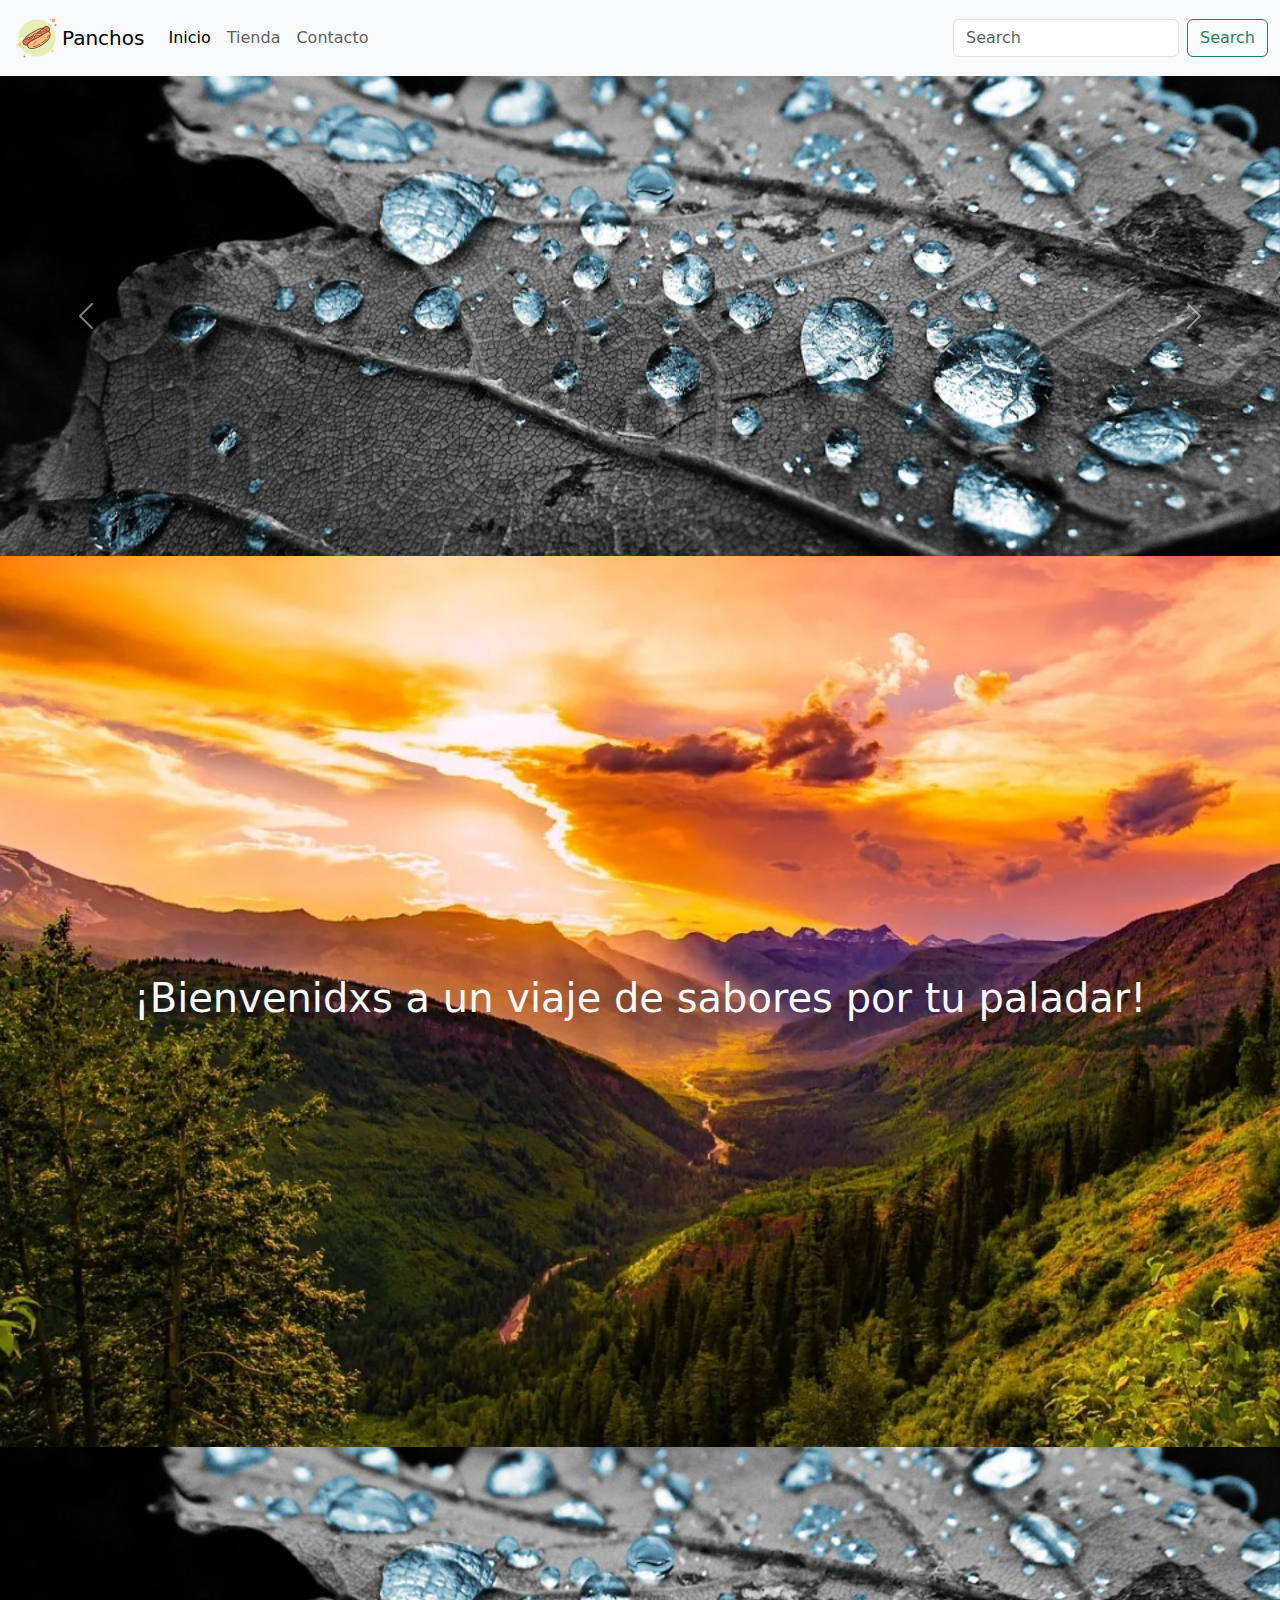
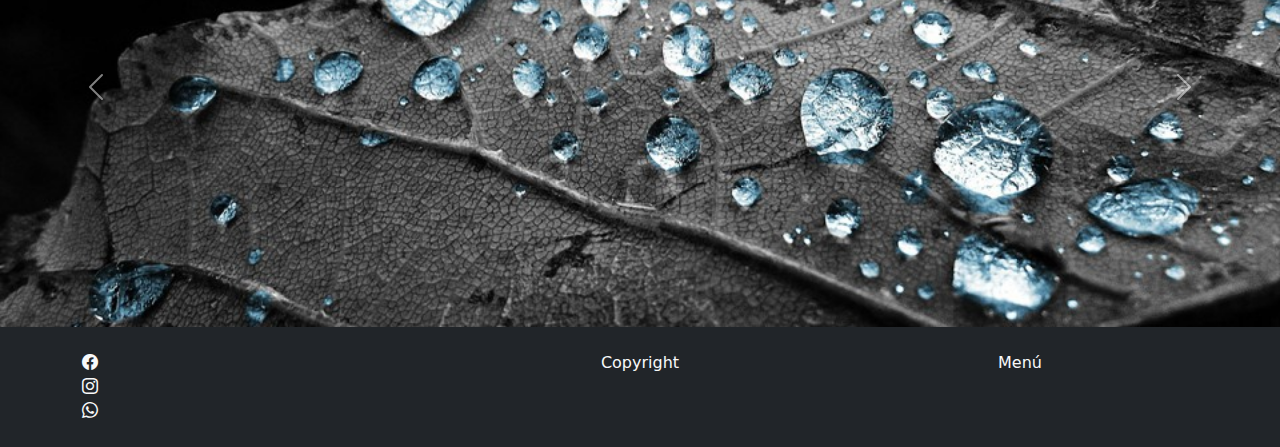
<file: index.html>
<!DOCTYPE html>
<html lang="es">
<head>
    <meta charset="UTF-8">
    <meta http-equiv="X-UA-Compatible" content="ie=edge">
    <meta name="viewport" content="width=device-width, initial-scale=1.0">
    <link href="https://cdn.jsdelivr.net/npm/bootstrap@5.3.3/dist/css/bootstrap.min.css" rel="stylesheet" integrity="sha384-QWTKZyjpPEjISv5WaRU9OFeRpok6YctnYmDr5pNlyT2bRjXh0JMhjY6hW+ALEwIH" crossorigin="anonymous">
    <link rel="stylesheet" href="https://cdn.jsdelivr.net/npm/bootstrap-icons@1.11.3/font/bootstrap-icons.min.css">
    <link rel="stylesheet" href="./css/styles.css">
    <link rel="shortcut icon" href="./img/pancho.png" type="image/x-icon">
    <title>SitioWeb con Bootstrap</title>
</head>
<body>
    <header>
        <nav class="navbar navbar-expand-lg bg-body-tertiary">
            <div class="container-fluid">
              <a class="navbar-brand d-flex justify-center align-items-center" href="#"><img src="./img/pancho.png" alt=""> Panchos</a>
              <button class="navbar-toggler" type="button" data-bs-toggle="collapse" data-bs-target="#navbarSupportedContent" aria-controls="navbarSupportedContent" aria-expanded="false" aria-label="Toggle navigation">
                <span class="navbar-toggler-icon"></span>
              </button>
              <div class="collapse navbar-collapse" id="navbarSupportedContent">
                <ul class="navbar-nav me-auto mb-2 mb-lg-0">
                  <li class="nav-item">
                    <a class="nav-link active" aria-current="page" href="#">Inicio</a>
                  </li>
                  <li class="nav-item">
                    <a class="nav-link" aria-current="page" href="./pages/tienda.html">Tienda</a>
                  </li>
                  <li class="nav-item">
                    <a class="nav-link" aria-current="page" href="./pages/contacto.html">Contacto</a>
                  </li>
                </ul>
                <form class="d-flex" role="search">
                  <input class="form-control me-2" type="search" placeholder="Search" aria-label="Search">
                  <button class="btn btn-outline-success" type="submit">Search</button>
                </form>
              </div>
            </div>
          </nav>    
    </header>

    <main>
      <div class="row">
        <div id="carouselFirst" class="carousel slide col-md-12" data-bs-ride="carousel">
            <div class="carousel-inner">
              <div class="carousel-item active" data-bs-interval="3000">
                <img src="./img/hoja1.jpg" class="d-block w-100" alt="...">
              </div>
              <div class="carousel-item" data-bs-interval="3000">
                <img src="./img/hoja2.jpg" class="d-block w-100" alt="...">
              </div>
            </div>
            <button class="carousel-control-prev" type="button" data-bs-target="#carouselFirst" data-bs-slide="prev">
              <span class="carousel-control-prev-icon" aria-hidden="true"></span>
              <span class="visually-hidden">Previous</span>
            </button>
            <button class="carousel-control-next" type="button" data-bs-target="#carouselFirst" data-bs-slide="next">
              <span class="carousel-control-next-icon" aria-hidden="true"></span>
              <span class="visually-hidden">Next</span>
            </button>
        </div>
      </div>
        <section class="hero d-flex flex-column justify-content-center align-items-center">
              <h1 class="text-light text-center">¡Bienvenidxs a un viaje de sabores por tu paladar!</h1>
        </section>
        <div id="carouselSecond" class="carousel slide" data-bs-ride="carousel">
            <div class="carousel-inner">
              <div class="carousel-item active" data-bs-interval="3000">
                <img src="./img/hoja1.jpg" class="d-block w-100" alt="...">
              </div>
              <div class="carousel-item" data-bs-interval="3000">
                <img src="./img/hoja2.jpg" class="d-block w-100" alt="...">
              </div>
            </div>
            <button class="carousel-control-prev" type="button" data-bs-target="#carouselSecond" data-bs-slide="prev">
              <span class="carousel-control-prev-icon" aria-hidden="true"></span>
              <span class="visually-hidden">Previous</span>
            </button>
            <button class="carousel-control-next" type="button" data-bs-target="#carouselSecond" data-bs-slide="next">
              <span class="carousel-control-next-icon" aria-hidden="true"></span>
              <span class="visually-hidden">Next</span>
            </button>
        </div>
    </main>
    
    <footer class="bg-dark text-light p-4">
        <div class="container">
            <div class="row">
                <div class="col-md-4">
                    <div class="d-flex flex-column justify-content-between">
                        <i class="bi bi-facebook"></i>
                        <i class="bi bi-instagram"></i>
                        <i class="bi bi-whatsapp"></i>
                    </div>
                </div>
                <div class="col-md-4 text-center">Copyright</div>
                <div class="col-md-4 text-center">Menú</div>
            </div>
        </div>
    </footer>
    <script src="https://cdn.jsdelivr.net/npm/bootstrap@5.3.3/dist/js/bootstrap.bundle.min.js" integrity="sha384-YvpcrYf0tY3lHB60NNkmXc5s9fDVZLESaAA55NDzOxhy9GkcIdslK1eN7N6jIeHz" crossorigin="anonymous"></script>
</body>
</html>
</file>
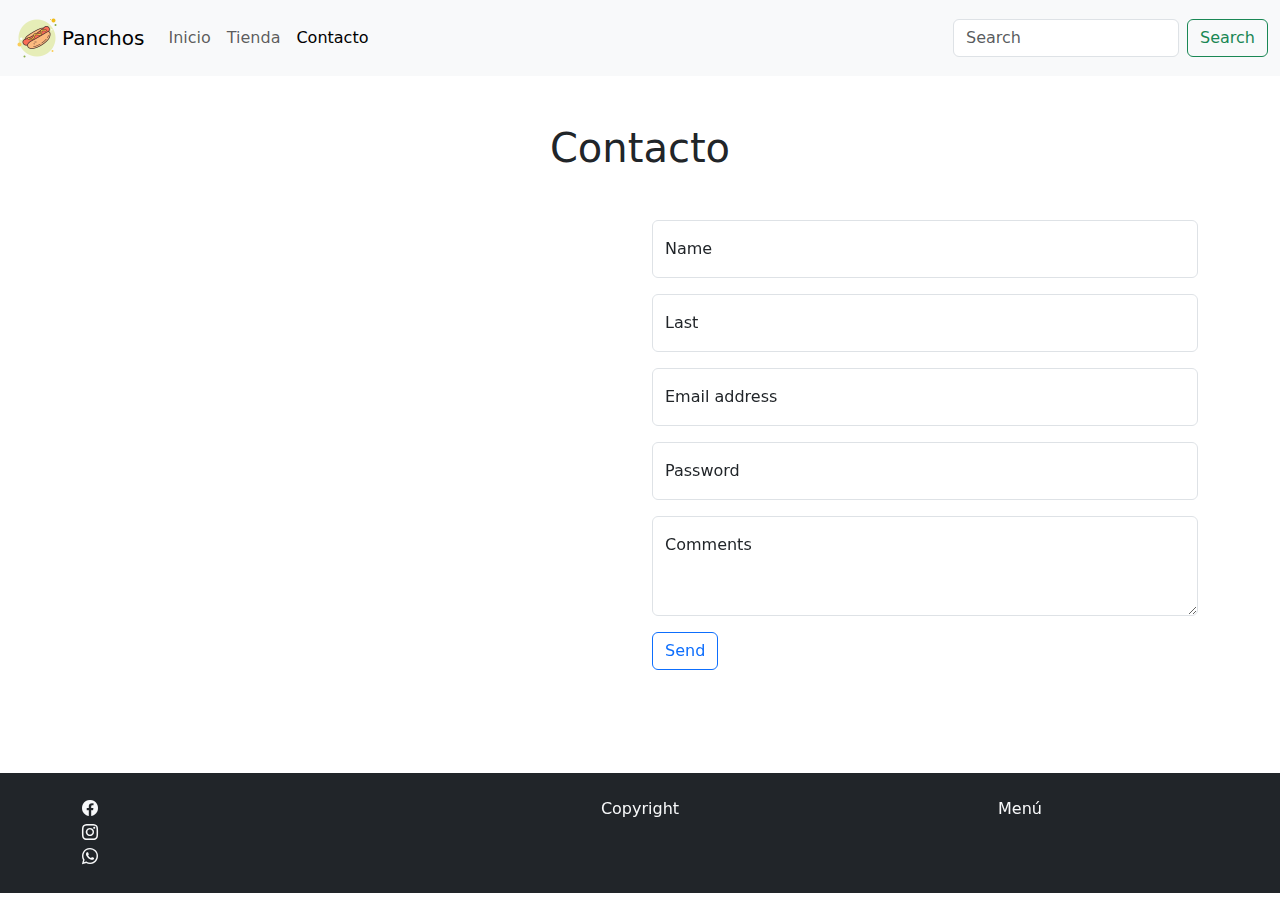
<file: pages/contacto.html>
<!DOCTYPE html>
<html lang="es">
<head>
    <meta charset="UTF-8">
    <meta http-equiv="X-UA-Compatible" content="ie=edge">
    <meta name="viewport" content="width=device-width, initial-scale=1.0">
    <link href="https://cdn.jsdelivr.net/npm/bootstrap@5.3.3/dist/css/bootstrap.min.css" rel="stylesheet" integrity="sha384-QWTKZyjpPEjISv5WaRU9OFeRpok6YctnYmDr5pNlyT2bRjXh0JMhjY6hW+ALEwIH" crossorigin="anonymous">
    <link rel="stylesheet" href="https://cdn.jsdelivr.net/npm/bootstrap-icons@1.11.3/font/bootstrap-icons.min.css">
    <link rel="stylesheet" href="../css/styles.css">
    <link rel="shortcut icon" href="../img/pancho.png" type="image/x-icon">
    <title>SitioWeb con Bootstrap</title>
</head>
<body>
    <header>
        <nav class="navbar navbar-expand-lg bg-body-tertiary">
            <div class="container-fluid">
              <a class="navbar-brand d-flex justify-center align-items-center" href="#"><img src="../img/pancho.png" alt=""> Panchos</a>
              <button class="navbar-toggler" type="button" data-bs-toggle="collapse" data-bs-target="#navbarSupportedContent" aria-controls="navbarSupportedContent" aria-expanded="false" aria-label="Toggle navigation">
                <span class="navbar-toggler-icon"></span>
              </button>
              <div class="collapse navbar-collapse" id="navbarSupportedContent">
                <ul class="navbar-nav me-auto mb-2 mb-lg-0">
                  <li class="nav-item">
                    <a class="nav-link" aria-current="page" href="../index.html">Inicio</a>
                  </li>
                  <li class="nav-item">
                    <a class="nav-link" aria-current="page" href="./tienda.html">Tienda</a>
                  </li>
                  <li class="nav-item">
                    <a class="nav-link active" aria-current="page" href="#">Contacto</a>
                  </li>
                </ul>
                <form class="d-flex" role="search">
                  <input class="form-control me-2" type="search" placeholder="Search" aria-label="Search">
                  <button class="btn btn-outline-success" type="submit">Search</button>
                </form>
              </div>
            </div>
          </nav>    
    </header>

    <main>
      <section class="py-5">
          <div class="container">
            <h1 class="text-center mb-5">Contacto</h1>
            <div class="row">
              <div class="col-md-6 mb-5">
                <iframe src="https://www.google.com/maps/embed?pb=!1m18!1m12!1m3!1d54572.342808708505!2d-61.528982837905!3d-31.25475035399905!2m3!1f0!2f0!3f0!3m2!1i1024!2i768!4f13.1!3m3!1m2!1s0x95caae460db27c0f%3A0x8be1b926d473c17b!2sRafaela%2C%20Santa%20Fe!5e0!3m2!1ses!2sar!4v1709130489647!5m2!1ses!2sar" class="w-100" height="450" style="border:0;" allowfullscreen="" loading="lazy" referrerpolicy="no-referrer-when-downgrade"></iframe>
              </div>
              <div class="col-md-6">
                <form action="">
                  <div class="form-floating mb-3">
                    <input type="text" class="form-control" id="name" placeholder="Name">
                    <label for="name">Name</label>
                  </div>
                  <div class="form-floating mb-3">
                    <input type="text" class="form-control" id="last" placeholder="Last">
                    <label for="last">Last</label>
                  </div>
                  <div class="form-floating mb-3">
                    <input type="email" class="form-control" id="floatingInput" placeholder="name@example.com">
                    <label for="floatingInput">Email address</label>
                  </div>
                  <div class="form-floating mb-3">
                    <input type="password" class="form-control" id="floatingPassword" placeholder="Password">
                    <label for="floatingPassword">Password</label>
                  </div>
                  <div class="form-floating">
                    <textarea class="form-control mb-3" placeholder="Leave a comment here" id="floatingTextarea2" style="height: 100px"></textarea>
                    <label for="floatingTextarea2">Comments</label>
                  </div>
                  <button type="button" class="btn btn-outline-primary">Send</button>
                </form>
              </div>
            </div>
          </div>
      </section>
    </main>
    
    <footer class="bg-dark text-light p-4">
        <div class="container">
            <div class="row">
                <div class="col-md-4">
                    <div class="d-flex flex-column justify-content-between">
                        <i class="bi bi-facebook"></i>
                        <i class="bi bi-instagram"></i>
                        <i class="bi bi-whatsapp"></i>
                    </div>
                </div>
                <div class="col-md-4 text-center">Copyright</div>
                <div class="col-md-4 text-center">Menú</div>
            </div>
        </div>
    </footer>
    <script src="https://cdn.jsdelivr.net/npm/bootstrap@5.3.3/dist/js/bootstrap.bundle.min.js" integrity="sha384-YvpcrYf0tY3lHB60NNkmXc5s9fDVZLESaAA55NDzOxhy9GkcIdslK1eN7N6jIeHz" crossorigin="anonymous"></script>
</body>
</html>
</file>
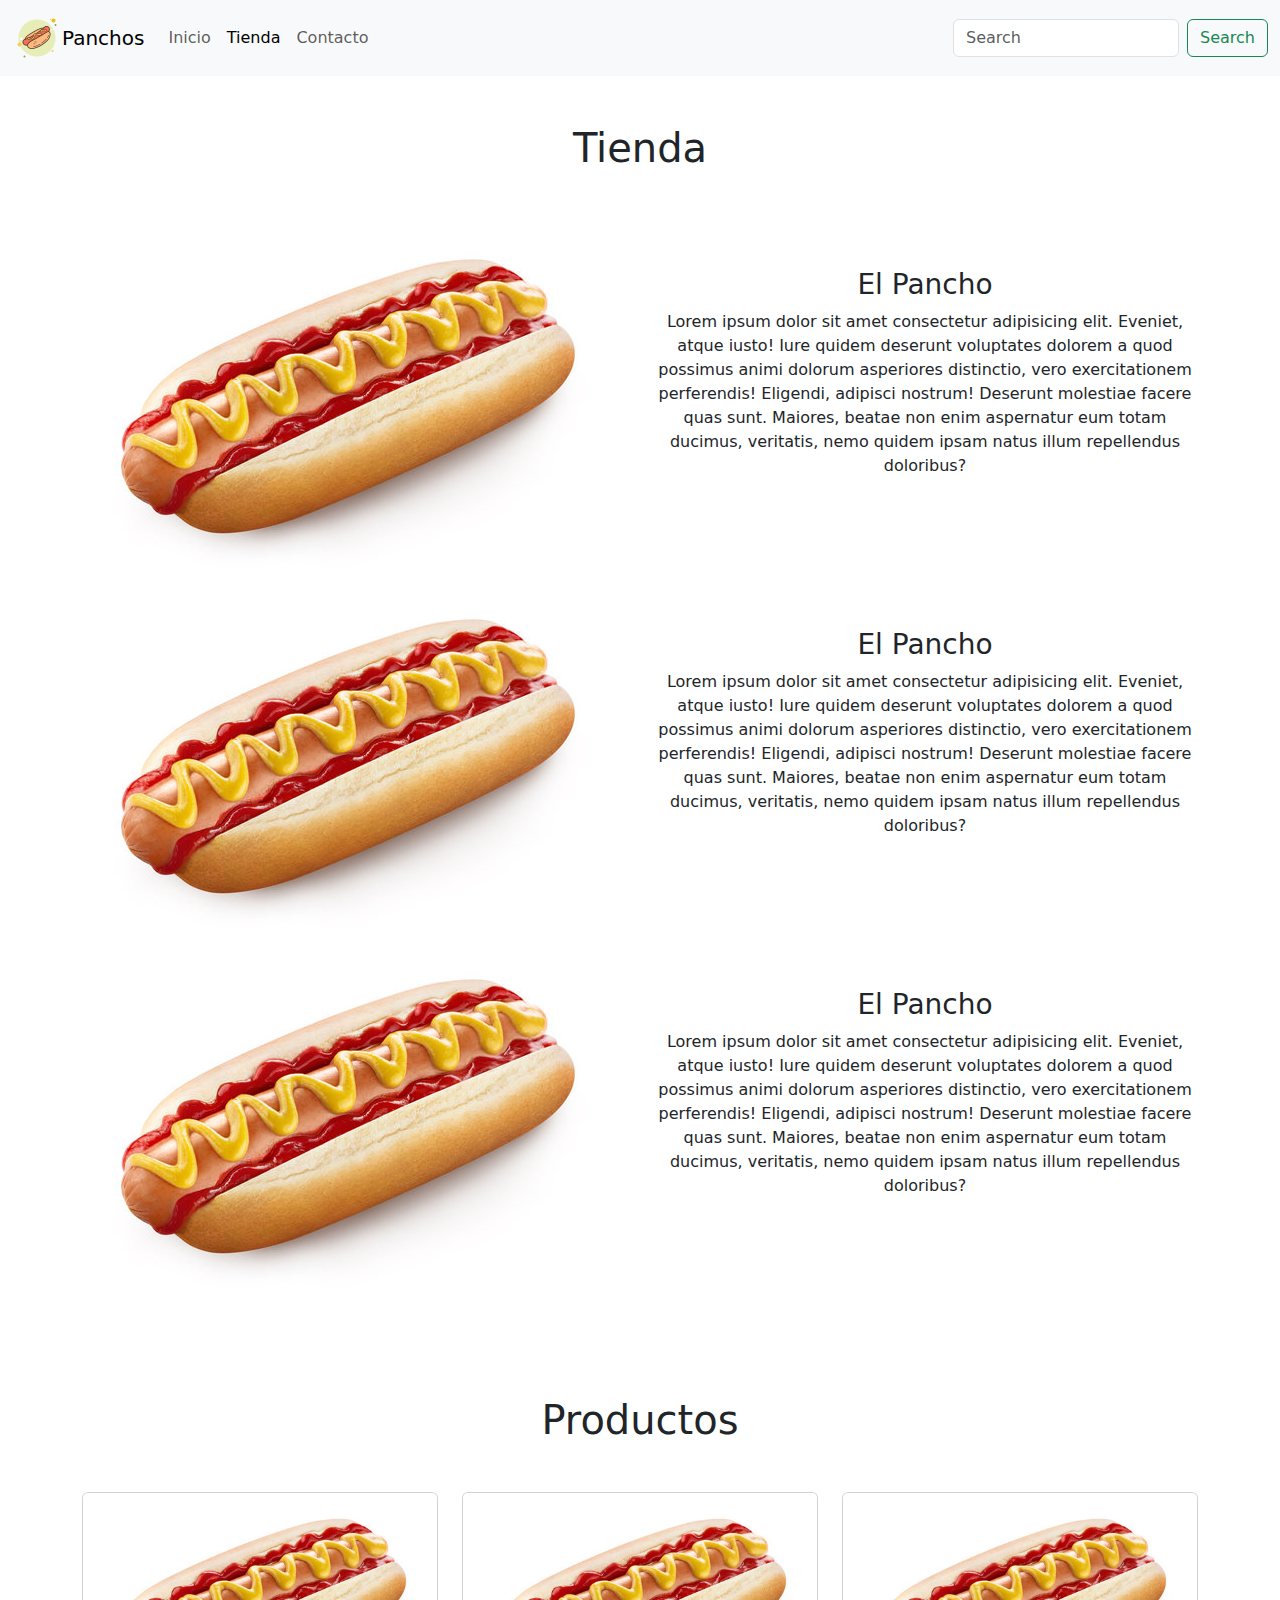
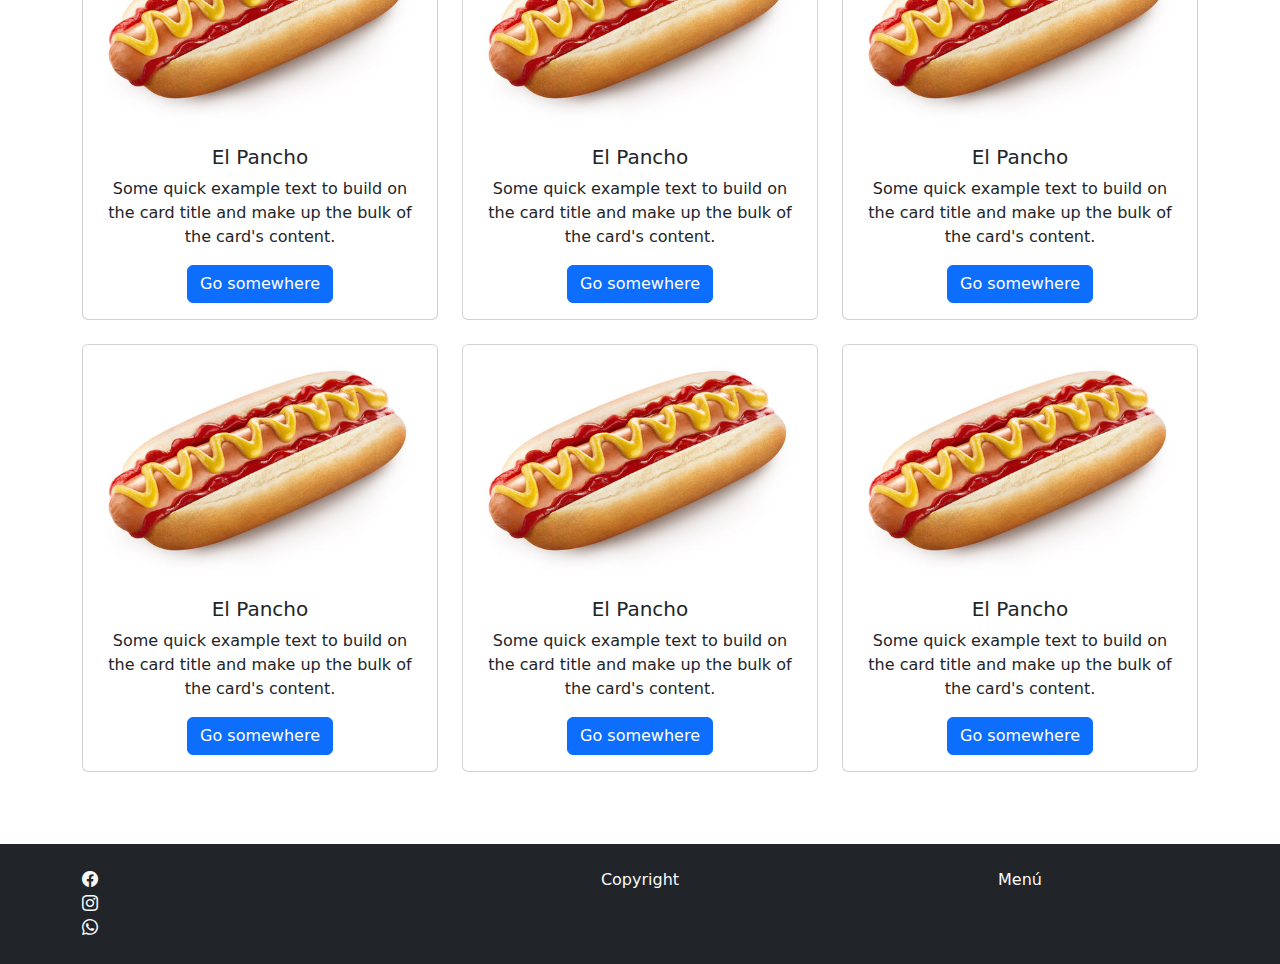
<file: pages/tienda.html>
<!DOCTYPE html>
<html lang="es">
<head>
    <meta charset="UTF-8">
    <meta http-equiv="X-UA-Compatible" content="ie=edge">
    <meta name="viewport" content="width=device-width, initial-scale=1.0">
    <link href="https://cdn.jsdelivr.net/npm/bootstrap@5.3.3/dist/css/bootstrap.min.css" rel="stylesheet" integrity="sha384-QWTKZyjpPEjISv5WaRU9OFeRpok6YctnYmDr5pNlyT2bRjXh0JMhjY6hW+ALEwIH" crossorigin="anonymous">
    <link rel="stylesheet" href="https://cdn.jsdelivr.net/npm/bootstrap-icons@1.11.3/font/bootstrap-icons.min.css">
    <link rel="stylesheet" href="../css/styles.css">
    <link rel="shortcut icon" href="../img/pancho.png" type="image/x-icon">
    <title>SitioWeb con Bootstrap</title>
</head>
<body>
    <header>
        <nav class="navbar navbar-expand-lg bg-body-tertiary">
            <div class="container-fluid">
              <a class="navbar-brand d-flex justify-center align-items-center" href="#"><img src="../img/pancho.png" alt=""> Panchos</a>
              <button class="navbar-toggler" type="button" data-bs-toggle="collapse" data-bs-target="#navbarSupportedContent" aria-controls="navbarSupportedContent" aria-expanded="false" aria-label="Toggle navigation">
                <span class="navbar-toggler-icon"></span>
              </button>
              <div class="collapse navbar-collapse" id="navbarSupportedContent">
                <ul class="navbar-nav me-auto mb-2 mb-lg-0">
                  <li class="nav-item">
                    <a class="nav-link" aria-current="page" href="../index.html">Inicio</a>
                  </li>
                  <li class="nav-item">
                    <a class="nav-link active" aria-current="page" href="#">Tienda</a>
                  </li>
                  <li class="nav-item">
                    <a class="nav-link" aria-current="page" href="./contacto.html">Contacto</a>
                  </li>
                </ul>
                <form class="d-flex" role="search">
                  <input class="form-control me-2" type="search" placeholder="Search" aria-label="Search">
                  <button class="btn btn-outline-success" type="submit">Search</button>
                </form>
              </div>
            </div>
          </nav>    
    </header>

    <main>
        <section class="py-5">
            <div class="container">
              <h1 class="text-center mb-5">Tienda</h1>
              <div class="row">
                <div class="col-md-6">
                  <img src="../img/hotdog.jpg" alt="" class="img-fluid">
                </div>
                <div class="col-md-6 mt-5 text-center">
                  <h3>El Pancho</h3>
                  <p>Lorem ipsum dolor sit amet consectetur adipisicing elit. Eveniet, atque iusto! Iure quidem deserunt voluptates dolorem a quod possimus animi dolorum asperiores distinctio, vero exercitationem perferendis! Eligendi, adipisci nostrum! Deserunt molestiae facere quas sunt. Maiores, beatae non enim aspernatur eum totam ducimus, veritatis, nemo quidem ipsam natus illum repellendus doloribus?</p>
                </div>
              </div>
              <div class="row">
                <div class="col-md-6">
                  <img src="../img/hotdog.jpg" alt="" class="img-fluid">
                </div>
                <div class="col-md-6 mt-5 text-center">
                  <h3>El Pancho</h3>
                  <p>Lorem ipsum dolor sit amet consectetur adipisicing elit. Eveniet, atque iusto! Iure quidem deserunt voluptates dolorem a quod possimus animi dolorum asperiores distinctio, vero exercitationem perferendis! Eligendi, adipisci nostrum! Deserunt molestiae facere quas sunt. Maiores, beatae non enim aspernatur eum totam ducimus, veritatis, nemo quidem ipsam natus illum repellendus doloribus?</p>
                </div>
              </div>
              <div class="row">
                <div class="col-md-6">
                  <img src="../img/hotdog.jpg" alt="" class="img-fluid">
                </div>
                <div class="col-md-6 mt-5 text-center">
                  <h3>El Pancho</h3>
                  <p>Lorem ipsum dolor sit amet consectetur adipisicing elit. Eveniet, atque iusto! Iure quidem deserunt voluptates dolorem a quod possimus animi dolorum asperiores distinctio, vero exercitationem perferendis! Eligendi, adipisci nostrum! Deserunt molestiae facere quas sunt. Maiores, beatae non enim aspernatur eum totam ducimus, veritatis, nemo quidem ipsam natus illum repellendus doloribus?</p>
                </div>
              </div>
            </div>
        </section>
        <section class="py-5">
            <div class="container">
              <h1 class="text-center mb-5">Productos</h1>
              <div class="row">
                <div class="col-md-4">
                  <div class="card mb-4">
                    <img src="../img/hotdog.jpg" class="card-img-top" alt="..."  data-bs-toggle="modal" data-bs-target="#exampleModal">
                    <div class="card-body text-center">
                      <h5 class="card-title">El Pancho</h5>
                      <p class="card-text">Some quick example text to build on the card title and make up the bulk of the card's content.</p>
                      <a href="#" class="btn btn-primary">Go somewhere</a>
                    </div>
                  </div>
                </div>
                <div class="col-md-4">
                  <div class="card mb-4">
                    <img src="../img/hotdog.jpg" class="card-img-top" alt="...">
                    <div class="card-body text-center">
                      <h5 class="card-title">El Pancho</h5>
                      <p class="card-text">Some quick example text to build on the card title and make up the bulk of the card's content.</p>
                      <a href="#" class="btn btn-primary">Go somewhere</a>
                    </div>
                  </div>
                </div>
                <div class="col-md-4">
                  <div class="card mb-4">
                    <img src="../img/hotdog.jpg" class="card-img-top" alt="...">
                    <div class="card-body text-center">
                      <h5 class="card-title">El Pancho</h5>
                      <p class="card-text">Some quick example text to build on the card title and make up the bulk of the card's content.</p>
                      <a href="#" class="btn btn-primary">Go somewhere</a>
                    </div>
                  </div>
                </div>
              </div>
              <div class="row">
                <div class="col-md-4">
                  <div class="card mb-4">
                    <img src="../img/hotdog.jpg" class="card-img-top" alt="...">
                    <div class="card-body text-center">
                      <h5 class="card-title">El Pancho</h5>
                      <p class="card-text">Some quick example text to build on the card title and make up the bulk of the card's content.</p>
                      <a href="#" class="btn btn-primary">Go somewhere</a>
                    </div>
                  </div>
                </div>
                <div class="col-md-4">
                  <div class="card mb-4">
                    <img src="../img/hotdog.jpg" class="card-img-top" alt="...">
                    <div class="card-body text-center">
                      <h5 class="card-title">El Pancho</h5>
                      <p class="card-text">Some quick example text to build on the card title and make up the bulk of the card's content.</p>
                      <a href="#" class="btn btn-primary">Go somewhere</a>
                    </div>
                  </div>
                </div>
                <div class="col-md-4">
                  <div class="card mb-4">
                    <img src="../img/hotdog.jpg" class="card-img-top" alt="...">
                    <div class="card-body text-center">
                      <h5 class="card-title">El Pancho</h5>
                      <p class="card-text">Some quick example text to build on the card title and make up the bulk of the card's content.</p>
                      <a href="#" class="btn btn-primary">Go somewhere</a>
                    </div>
                  </div>
                </div>
              </div>
            </div>
        </section>
        <div class="modal fade" id="exampleModal" tabindex="-1" aria-labelledby="exampleModalLabel" aria-hidden="true">
          <div class="modal-dialog">
            <div class="modal-content">
              <img src="../img/hotdog.jpg" alt="" class="w-100">
            </div>
          </div>
        </div>
        
    </main>
    
    <footer class="bg-dark text-light p-4">
        <div class="container">
            <div class="row">
                <div class="col-md-4">
                    <div class="d-flex flex-column justify-content-between">
                        <i class="bi bi-facebook"></i>
                        <i class="bi bi-instagram"></i>
                        <i class="bi bi-whatsapp"></i>
                    </div>
                </div>
                <div class="col-md-4 text-center">Copyright</div>
                <div class="col-md-4 text-center">Menú</div>
            </div>
        </div>
    </footer>
    <script src="https://cdn.jsdelivr.net/npm/bootstrap@5.3.3/dist/js/bootstrap.bundle.min.js" integrity="sha384-YvpcrYf0tY3lHB60NNkmXc5s9fDVZLESaAA55NDzOxhy9GkcIdslK1eN7N6jIeHz" crossorigin="anonymous"></script>
</body>
</html>
</file>
<file: css/styles.css>
.hero {
    background-image: url(../img/paisaje.webp);
    height: 99vh;
    background-size: cover;
    background-position: center;
    /* display: flex;
    justify-content: center;
    align-items: center; */
}
</file>
